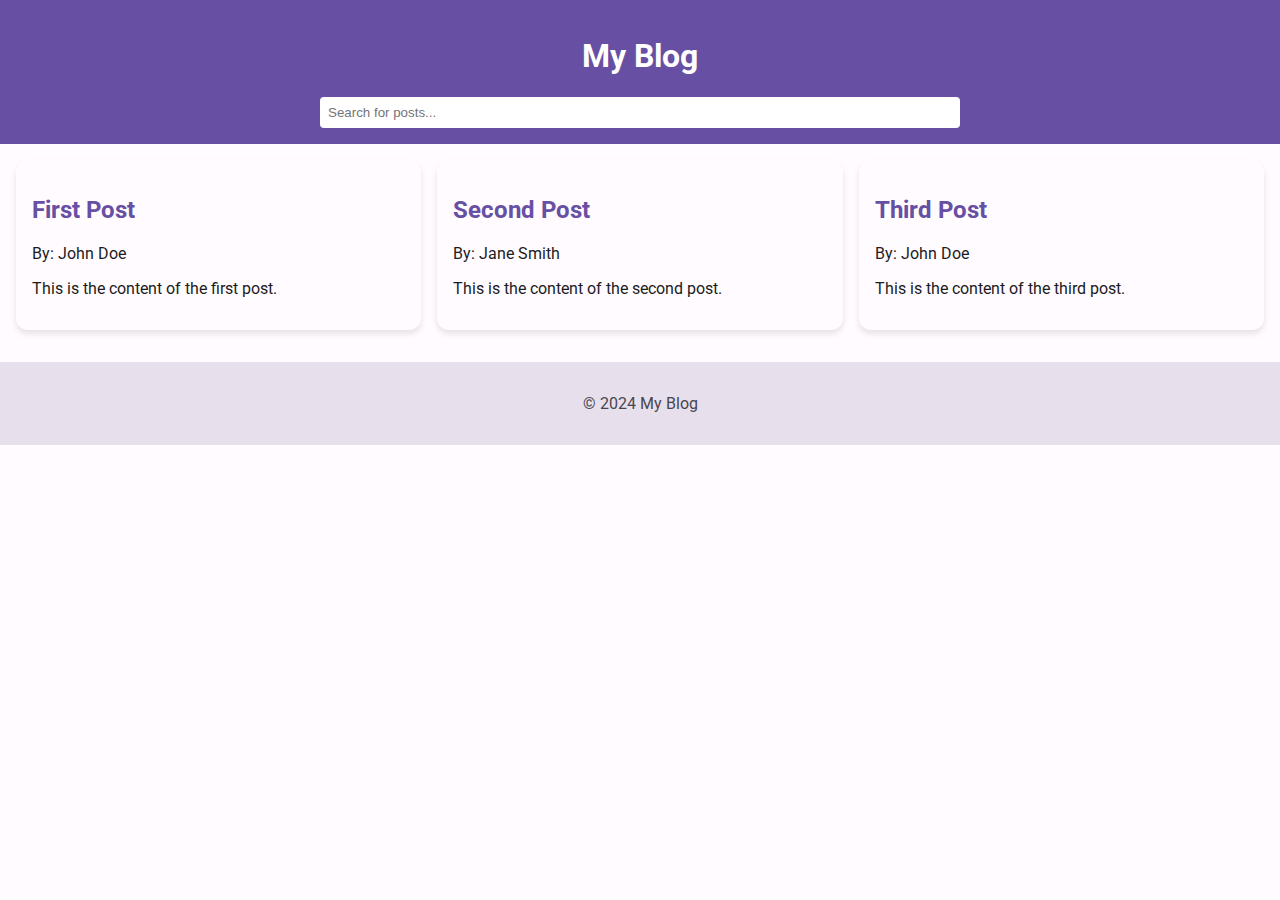
<file: index.html>
<!DOCTYPE html>
<html lang="en">
<head>
    <meta charset="UTF-8">
    <meta name="viewport" content="width=device-width, initial-scale=1.0">
    <title>JSON Blog</title>
    <link rel="stylesheet" href="https://fonts.googleapis.com/css2?family=Roboto:wght@400;500;700&display=swap">
    <link rel="stylesheet" href="style.css">
</head>
<body>
    <header>
        <h1>My Blog</h1>
        <input type="text" id="search-bar" placeholder="Search for posts...">
    </header>

    <main id="posts-container"></main>

    <footer>
        <p>&copy; 2024 My Blog</p>
    </footer>

    <script src="app.js"></script>
</body>
</html>
</file>
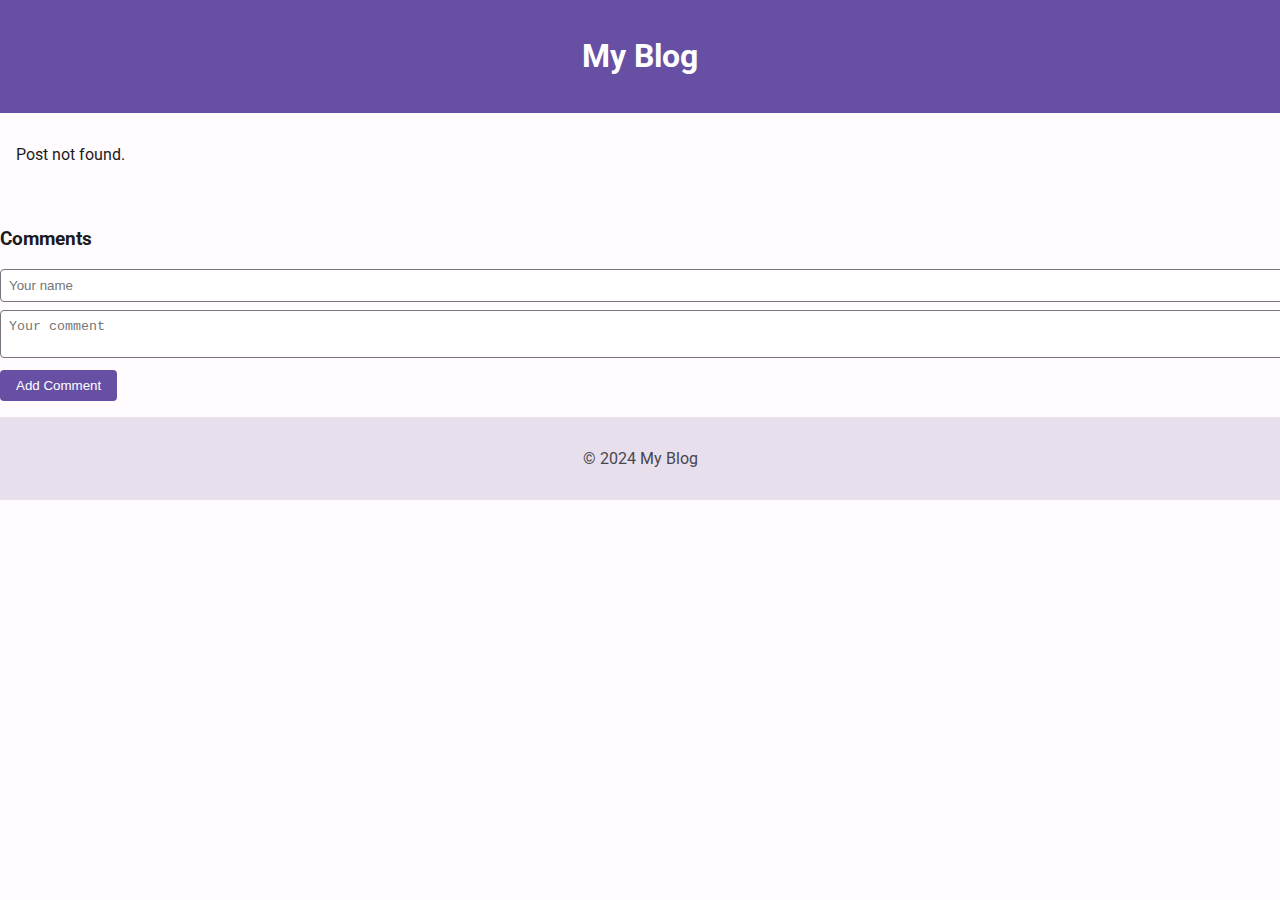
<file: post.html>
<!DOCTYPE html>
<html lang="en">
<head>
    <meta charset="UTF-8">
    <meta name="viewport" content="width=device-width, initial-scale=1.0">
    <title>Post Details</title>
    <link rel="stylesheet" href="https://fonts.googleapis.com/css2?family=Roboto:wght@400;500;700&display=swap">
    <link rel="stylesheet" href="style.css">
</head>
<body>
    <header>
        <h1>My Blog</h1>
    </header>

    <main id="post-container">
        <a href="index.html" class="back-button">Back to Posts</a>
    </main>

    <div id="comments-container">
        <h3>Comments</h3>
        <ul id="comments-list"></ul>
        <form id="comment-form">
            <input type="text" id="comment-user" placeholder="Your name" required>
            <textarea id="comment-text" placeholder="Your comment" required></textarea>
            <button type="submit">Add Comment</button>
        </form>
    </div>

    <footer>
        <p>&copy; 2024 My Blog</p>
    </footer>

    <script src="post.js"></script>
</body>
</html>
</file>
<file: style.css>
:root {
    --md-sys-color-primary: #6750A4;
    --md-sys-color-on-primary: #FFFFFF;
    --md-sys-color-primary-container: #EADDFF;
    --md-sys-color-on-primary-container: #21005D;
    --md-sys-color-secondary: #625B71;
    --md-sys-color-on-secondary: #FFFFFF;
    --md-sys-color-secondary-container: #E8DEF8;
    --md-sys-color-on-secondary-container: #1D192B;
    --md-sys-color-tertiary: #7D5260;
    --md-sys-color-on-tertiary: #FFFFFF;
    --md-sys-color-tertiary-container: #FFD8E4;
    --md-sys-color-on-tertiary-container: #31111D;
    --md-sys-color-error: #B3261E;
    --md-sys-color-on-error: #FFFFFF;
    --md-sys-color-error-container: #F9DEDC;
    --md-sys-color-on-error-container: #410E0B;
    --md-sys-color-background: #FFFBFE;
    --md-sys-color-on-background: #1C1B1F;
    --md-sys-color-surface: #FFFBFE;
    --md-sys-color-on-surface: #1C1B1F;
    --md-sys-color-surface-variant: #E7E0EC;
    --md-sys-color-on-surface-variant: #49454F;
    --md-sys-color-outline: #79747E;
    --md-sys-color-shadow: #000000;
    --md-sys-color-inverse-surface: #313033;
    --md-sys-color-inverse-on-surface: #F4EFF4;
    --md-sys-color-inverse-primary: #D0BCFF;
}

body {
    font-family: 'Roboto', sans-serif;
    background-color: var(--md-sys-color-background);
    color: var(--md-sys-color-on-background);
    margin: 0;
    padding: 0;
}

header {
    background-color: var(--md-sys-color-primary);
    color: var(--md-sys-color-on-primary);
    padding: 1rem;
    text-align: center;
}

#search-bar {
    width: 50%;
    padding: 0.5rem;
    border: none;
    border-radius: 4px;
}

main {
    padding: 1rem;
}

#posts-container {
    display: grid;
    grid-template-columns: repeat(auto-fit, minmax(300px, 1fr));
    gap: 1rem;
}

.post-card {
    background-color: var(--md-sys-color-surface);
    border-radius: 12px;
    box-shadow: 0 4px 6px rgba(0,0,0,0.1);
    padding: 1rem;
}

.post-card h2 {
    color: var(--md-sys-color-primary);
}

.back-button {
    display: inline-block;
    margin-bottom: 1rem;
    padding: 0.5rem 1rem;
    background-color: var(--md-sys-color-primary);
    color: var(--md-sys-color-on-primary);
    text-decoration: none;
    border-radius: 8px;
}

#comments-container {
    margin-top: 2rem;
}

#comments-list {
    list-style: none;
    padding: 0;
}

#comments-list li {
    background-color: var(--md-sys-color-surface-variant);
    padding: 1rem;
    border-radius: 8px;
    margin-bottom: 1rem;
}

#comment-form input,
#comment-form textarea {
    width: 100%;
    padding: 0.5rem;
    margin-bottom: 0.5rem;
    border: 1px solid var(--md-sys-color-outline);
    border-radius: 4px;
}

#comment-form button {
    background-color: var(--md-sys-color-primary);
    color: var(--md-sys-color-on-primary);
    border: none;
    padding: 0.5rem 1rem;
    border-radius: 4px;
    cursor: pointer;
}

footer {
    background-color: var(--md-sys-color-surface-variant);
    color: var(--md-sys-color-on-surface-variant);
    padding: 1rem;
    text-align: center;
    margin-top: 1rem;
}
</file>
